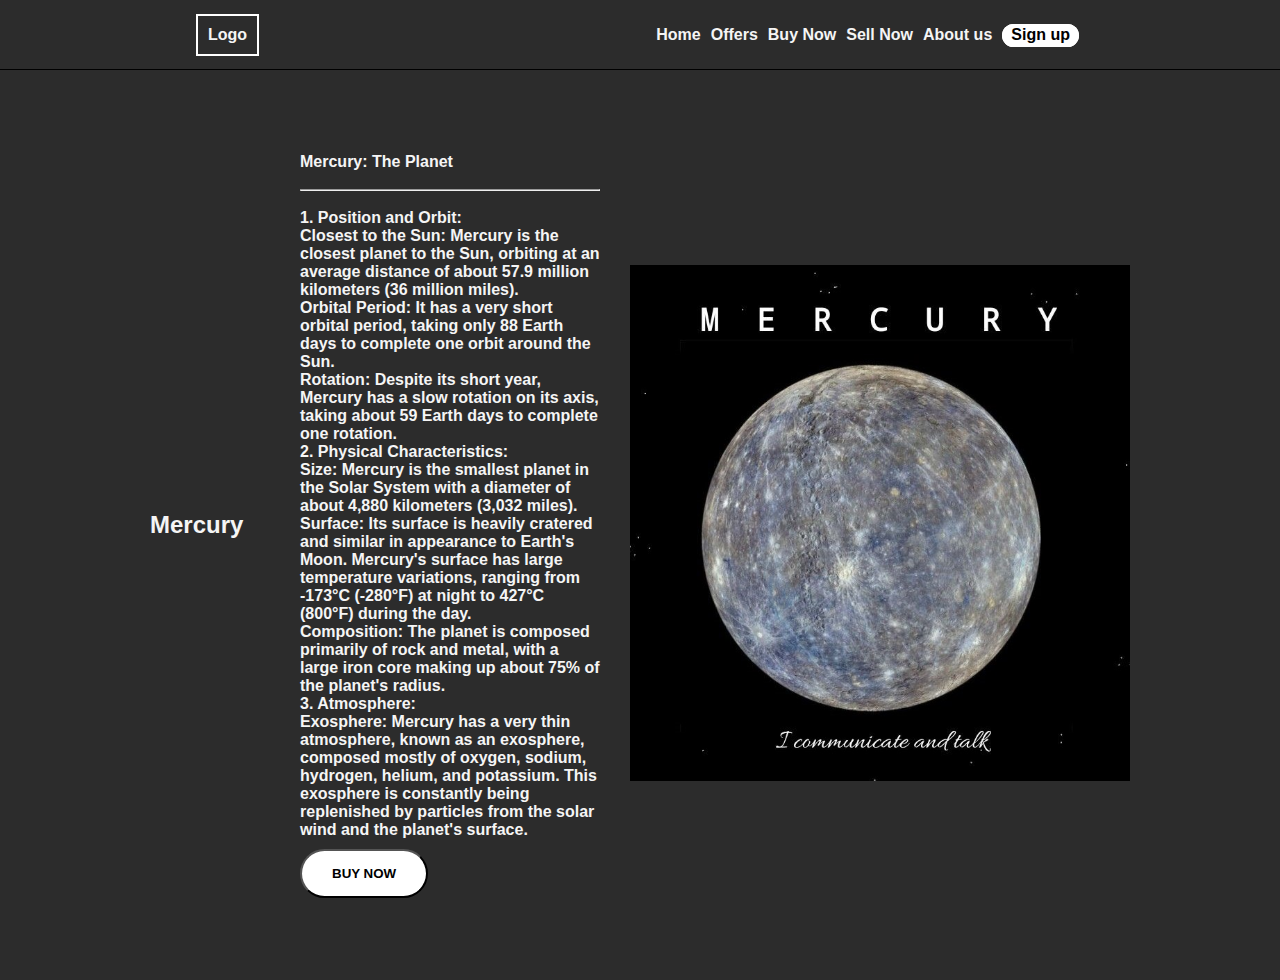
<file: Planet Selling HTML-CSS Template/index.html>
<!DOCTYPE html>
<html lang="en">
<head>
    <meta charset="UTF-8">
    <meta name="viewport" content="width=device-width, initial-scale=1.0">
    <title>Planet Selling</title>
    <link rel="stylesheet" href="index.css">
</head>
<body>
    <header>
        <div class="logo">Logo</div>
        <nav>
            <ul>
                <li><a href="">Home</a></li>
                <li><a href="">Offers</a></li>
                <li><a href="">Buy Now</a></li>
                <li><a href="">Sell Now</a></li>
                <li><a href="">About us</a></li>
                <li><a href="" class="signup">Sign up</a></li>
            </ul>
        </nav>
    </header>

    <main>
        <div class="contentleft">
            <h2>Mercury</h2>
        </div>
        <div class="contentmid">
            <p><b>Mercury: The Planet</b></p><br><hr><br>

            <p><b>1. Position and Orbit:</b></p>
            <p><b>Closest to the Sun:</b> Mercury is the closest planet to the Sun, orbiting at an average distance of about 57.9 million kilometers (36 million miles).</p>
            <p><b>Orbital Period:</b> It has a very short orbital period, taking only 88 Earth days to complete one orbit around the Sun.</p>
            <p><b>Rotation:</b> Despite its short year, Mercury has a slow rotation on its axis, taking about 59 Earth days to complete one rotation.</p>
            
            <p><b>2. Physical Characteristics:</b></p>
            <p><b>Size:</b> Mercury is the smallest planet in the Solar System with a diameter of about 4,880 kilometers (3,032 miles).</p>
            <p><b>Surface:</b> Its surface is heavily cratered and similar in appearance to Earth's Moon. Mercury's surface has large temperature variations, ranging from -173°C (-280°F) at night to 427°C (800°F) during the day.</p>
            <p><b>Composition:</b> The planet is composed primarily of rock and metal, with a large iron core making up about 75% of the planet's radius.</p>
            
            <p><b>3. Atmosphere:</b></p>
            <p><b>Exosphere:</b> Mercury has a very thin atmosphere, known as an exosphere, composed mostly of oxygen, sodium, hydrogen, helium, and potassium. This exosphere is constantly being replenished by particles from the solar wind and the planet's surface.</p>
            <button class="btn">Buy Now</button>
        </div>
        <div class="contentright">
            <img src="merc.jpeg" alt="Mercury" class="merc">
        </div>

    </main>
</body>
</html>
</file>
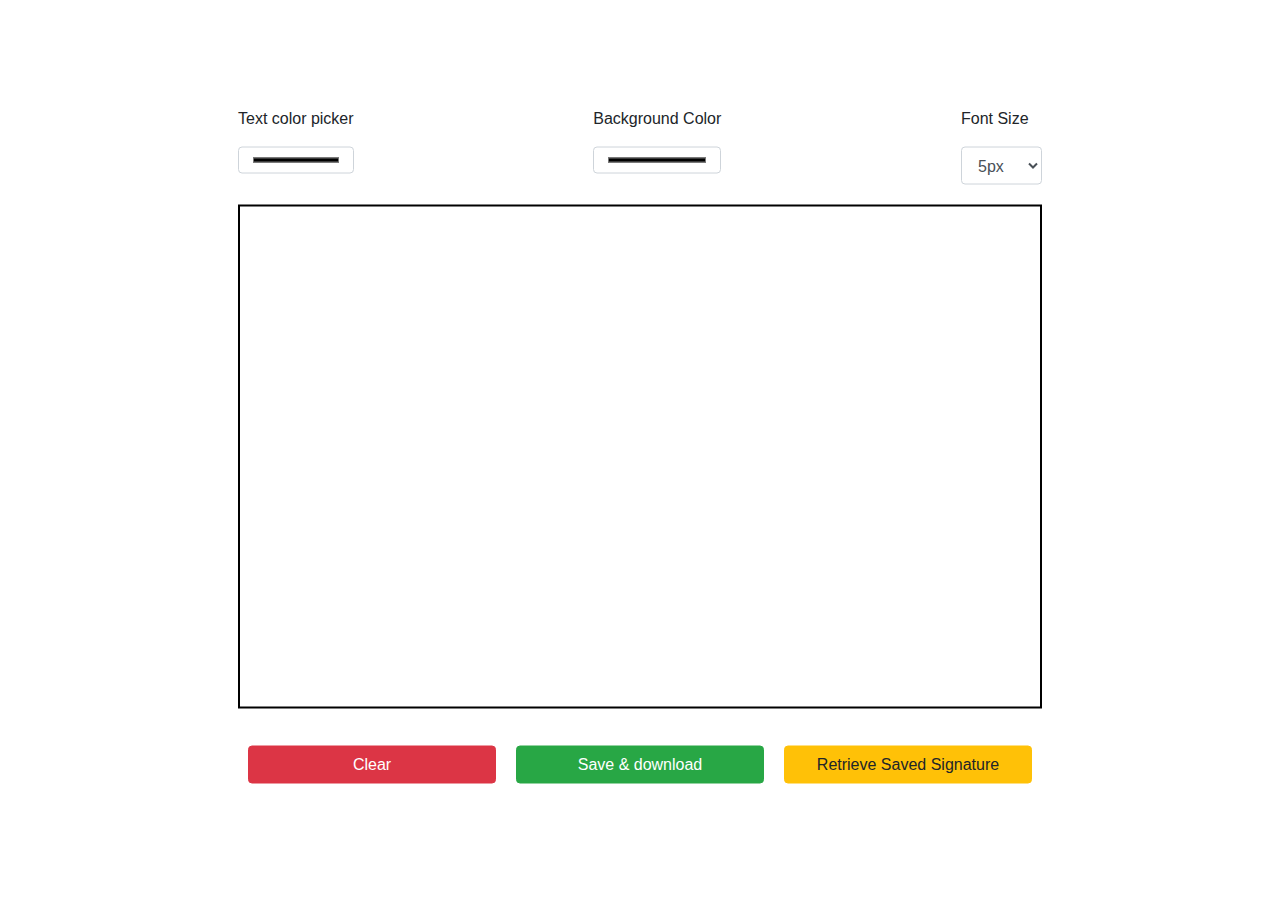
<file: Signature App HTML-CSS-JS/index.html>
<!DOCTYPE html>
<html lang="en">
<head>
    <meta charset="UTF-8">
    <meta name="viewport" content="width=device-width, initial-scale=1.0">
    <title>Signature App</title>
    <link rel="stylesheet" href="index.css">
    <script src="index.js" defer></script>
    <link rel="stylesheet" href="https://cdn.jsdelivr.net/npm/bootstrap@4.0.0/dist/css/bootstrap.min.css" integrity="sha384-Gn5384xqQ1aoWXA+058RXPxPg6fy4IWvTNh0E263XmFcJlSAwiGgFAW/dAiS6JXm" crossorigin="anonymous">
</head>
<body>
    <div class="main">
        <div class="top">
            <div class="black">
                <p>Text color picker</p>
                <input type="color" id="colorPicker" class="form-control"/>
            </div>
            <div class="black">
                <p>Background Color</p>
                <input type="color" id="canvasColor" class="form-control"/>
            </div>
            <div class="black">
                <p>Font Size</p>
                <select id="fontSize" class="form-control">
                    <option value="5">5px</option>
                    <option value="10">10px</option>
                    <option value="15">15px</option>
                    <option value="20">20px</option>
                    <option value="25">25px</option>
                </select>
            </div>
        </div>
        <canvas class="canvas" id="myCanvas" width="800" height="500"></canvas>
        <center>
            <div class="bottom">
                <button type="button" class="btn btn-danger" id="clearButton">Clear</button>
                <button type="button" class="btn btn-success" id="saveButton">Save & download</button>
                <button type="button" class="btn btn-warning" id="retrieveButton">Retrieve Saved Signature</button>
            </div>
        </center>
    </div>
</body>
</html>
</file>
<file: Planet Selling HTML-CSS Template/index.css>
*{
    margin: 0;padding: 0;box-sizing: border-box;font-weight: bold;color: whitesmoke
}
body{
    background-color: #2c2c2c;
    font-family: Verdana, Geneva, Tahoma, sans-serif;
}
header{
    height: 70px;
    display: flex;
    justify-content: space-around;
    align-items: center;
    border-bottom: 1px solid black;
}
ul{
    display: flex;
    list-style-type: none;
}
ul li a{
    margin: 0 5px;
    text-decoration: none;
}
.logo{
    text-decoration: none;
    border: 2px solid white;
    padding: 10px;
}
.signup{
    border: 2px solid white;
    border-radius: 50px;
    padding: 0 7px 2px;
    background-color: white;
    color: black;
}
.signup:hover{
    background-color: black;
    color: white;
}
main{
    display: flex;
    height: 90vh;
    justify-content: space-evenly;
    align-items: center;
    margin: 50px 150px;
}
.contentleft{
    flex: 1;
}
.contentmid{
    flex: 2;
}
.contentright{
    flex: 1;
    margin-left: 30px;
}
.merc{
    max-width: 500px;
    height: auto;
}
.btn{
    padding: 15px 30px;
    background: white;
    outline: none;
    border-radius: 50px;
    color: black;
    margin-top: 10px;
    text-transform: uppercase;
    font-weight: 700;
}
.btn:hover{
    background-color: #2c2c2c;
    color: aliceblue;
}
</file>
<file: Signature App HTML-CSS-JS/index.css>
.main{
    position: absolute;
    top: 50%;
    left:50%;
    transform: translate(-50%,-50%);
}
.canvas{
    border: 2px solid black;
}
.top, .bottom{
    display: flex;
    justify-content: space-between;
    flex-direction: row;
    margin: 20px 0 20px 0;
}
.block, input, select, button{
    width: 150%;
}
.bottom>button{
    margin: 10px;
}
</file>
